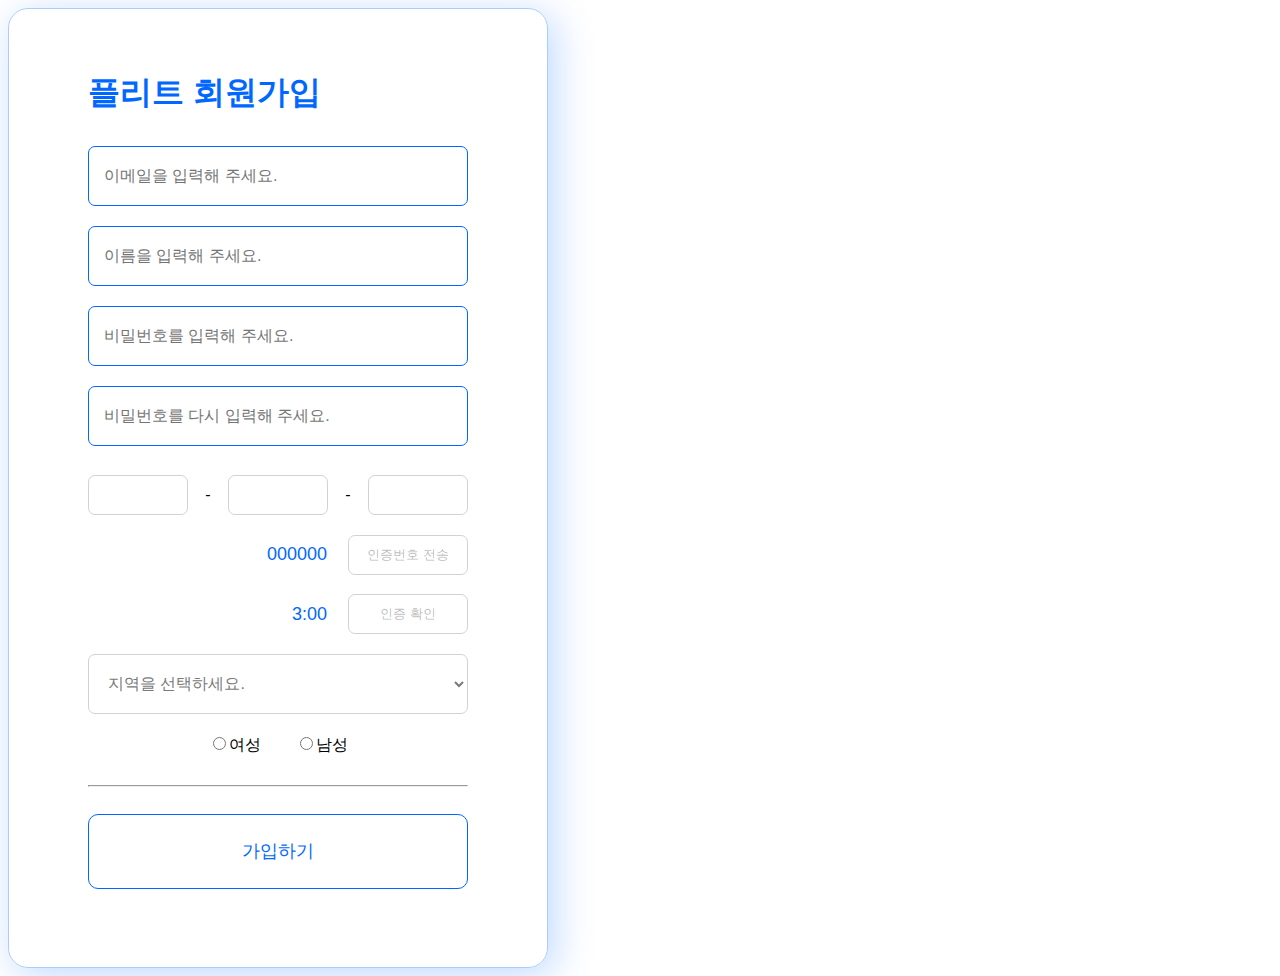
<file: index.html>
<!DOCTYPE html>
<html lang="ko">
  <head>
    <meta charset="utf-8">
    <title>회원가입</title>
    <link rel="stylesheet" href="final.css" />
    <!-- <script>
      (function (d) {
        var config = {
            kitId: "rws3yjn",
            scriptTimeout: 3000,
            async: true,
          },
          h = d.documentElement,
          t = setTimeout(function () {
            h.classprofile__subject =
              h.classprofile__subject.replace(/\bwf-loading\b/g, "") +
              " wf-inactive";
          }, config.scriptTimeout),
          tk = d.createElement("script"),
          f = false,
          s = d.getElementsByTagprofile__subject("script")[0],
          a;
        h.classprofile__subject += " wf-loading";
        tk.src = "https://use.typekit.net/" + config.kitId + ".js";
        tk.async = true;
        tk.onload = tk.onreadystatechange = function () {
          a = this.readyState;
          if (f || (a && a != "complete" && a != "loaded")) return;
          f = true;
          clearTimeout(t);
          try {
            Typekit.load(config);
          } catch (e) {}
        };
        s.parentNode.insertBefore(tk, s);
      })(document);
    </script> -->
    <link
      href="https://fonts.googleapis.com/css2?family=Noto+Sans+KR:wght@700&display=swap"
      rel="stylesheet"
    />
    <!-- <script src="./final.js"></script> -->
  </head>
  <body>
    <div class="background">
      <div class="wrapper">
        <div class="title">
          <div>플리트 회원가입</div>
        </div>
        <div class="profile__input">
          <input
            oninput="is_valid"
            id="emailemail"
            class="input_text"
            type="text"
            placeholder="이메일을 입력해 주세요."
          />
          <input
            oninput="is_valid"
            id="namename"
            class="input_text"
            type="text"
            placeholder="이름을 입력해 주세요."
          />
          <input
            oninput="is_valid"
            id="pw11"
            class="input_text"
            type="password"
            placeholder="비밀번호를 입력해 주세요."
          />
          <input
            oninput="is_valid"
            id="pw22"
            class="input_text"
            type="password"
            placeholder="비밀번호를 다시 입력해 주세요."
          />
        </div>
        <div class="phone">
          <input
            id="phone1"
            type="text"
            oninput="changeFocus1()"
            maxlength="3"
          />
          -
          <input
            id="phone2"
            type="text"
            oninput="changeFocus2()"
            maxlength="4"
          />
          -
          <input onchange="is_valid()" id="phone3" type="text" maxlength="4" />
        </div>

        <div class="auth">
          <div id="auth_number">000000</div>
          <button id="send_number" onclick="set__timer()" disabled="false">
            인증번호 전송
          </button>
        </div>
        <div class="auth">
          <div id="minute">3:00</div>
          <button id="complete_auth" disabled="true">인증 확인</button>
        </div>

        <select name="location" id="location">
          <option selected disabled>지역을 선택하세요.</option>
          <option>서울</option>
          <option>인천</option>
          <option>경기</option>
        </select>

        <div class="gender">
          <div class="female"><input type="radio" name="gender" />여성</div>
          <div class="male"><input type="radio" name="gender" />남성</div>
        </div>

        <hr />
        <button id="submit" disabled>가입하기</button>
      </div>
    </div>
  </body>
</html>
</file>
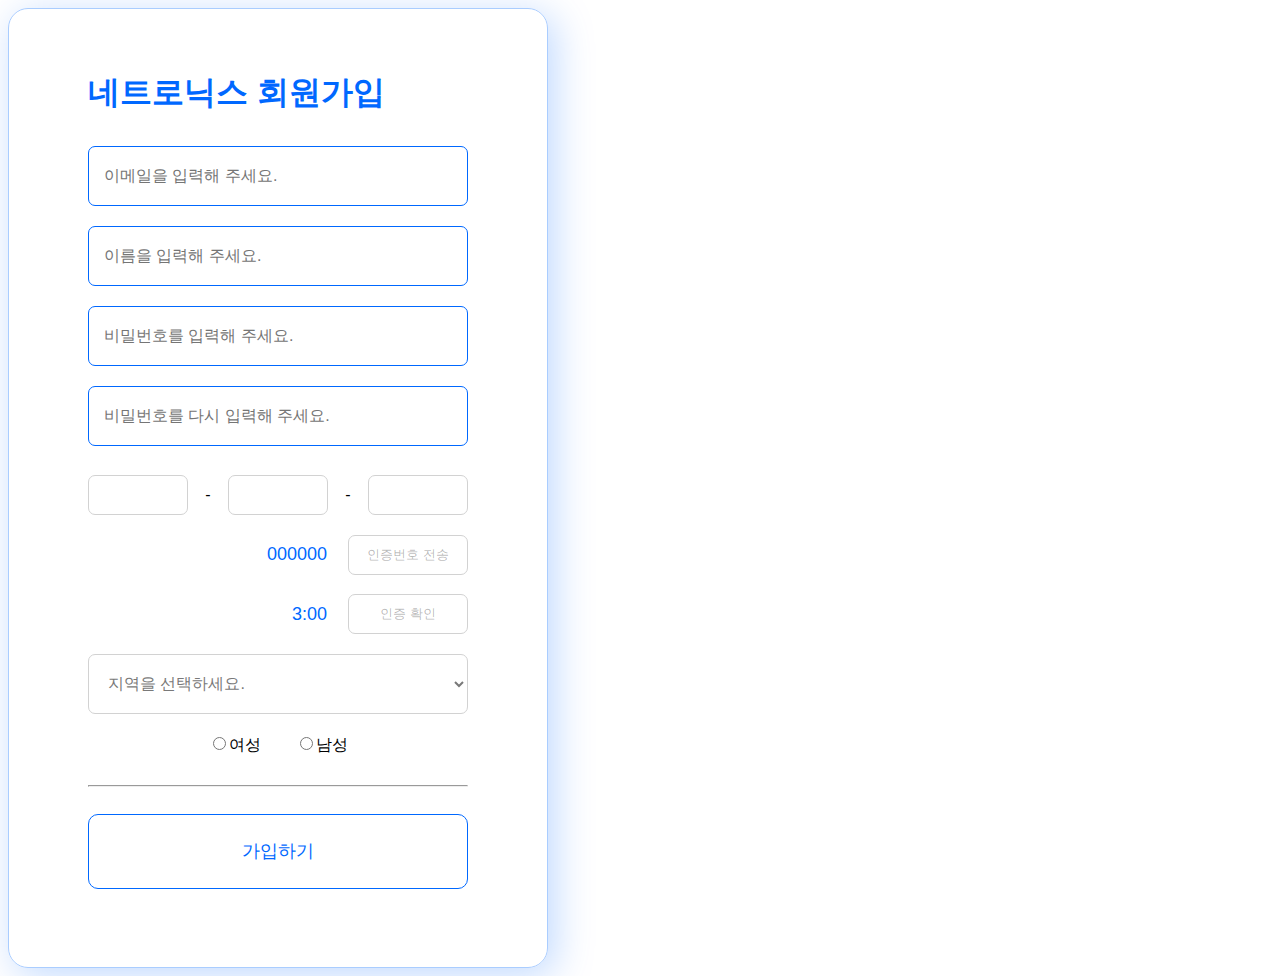
<file: final.html>
<!DOCTYPE html>
<html lang="ko">
  <head>
    <title>회원가입</title>
    <link rel="stylesheet" href="final.css" />
    <!-- <script>
      (function (d) {
        var config = {
            kitId: "rws3yjn",
            scriptTimeout: 3000,
            async: true,
          },
          h = d.documentElement,
          t = setTimeout(function () {
            h.classprofile__subject =
              h.classprofile__subject.replace(/\bwf-loading\b/g, "") +
              " wf-inactive";
          }, config.scriptTimeout),
          tk = d.createElement("script"),
          f = false,
          s = d.getElementsByTagprofile__subject("script")[0],
          a;
        h.classprofile__subject += " wf-loading";
        tk.src = "https://use.typekit.net/" + config.kitId + ".js";
        tk.async = true;
        tk.onload = tk.onreadystatechange = function () {
          a = this.readyState;
          if (f || (a && a != "complete" && a != "loaded")) return;
          f = true;
          clearTimeout(t);
          try {
            Typekit.load(config);
          } catch (e) {}
        };
        s.parentNode.insertBefore(tk, s);
      })(document);
    </script> -->
    <link
      href="https://fonts.googleapis.com/css2?family=Noto+Sans+KR:wght@700&display=swap"
      rel="stylesheet"
    />
    <script src="./final.js"></script>
  </head>
  <body>
    <div class="background">
      <div class="wrapper">
        <div class="title">
          <div>네트로닉스 회원가입</div>
        </div>
        <div class="profile__input">
          <input
            oninput="is_valid"
            id="emailemail"
            class="input_text"
            type="text"
            placeholder="이메일을 입력해 주세요."
          />
          <input
            oninput="is_valid"
            id="namename"
            class="input_text"
            type="text"
            placeholder="이름을 입력해 주세요."
          />
          <input
            oninput="is_valid"
            id="pw11"
            class="input_text"
            type="password"
            placeholder="비밀번호를 입력해 주세요."
          />
          <input
            oninput="is_valid"
            id="pw22"
            class="input_text"
            type="password"
            placeholder="비밀번호를 다시 입력해 주세요."
          />
        </div>
        <div class="phone">
          <input
            id="phone1"
            type="text"
            oninput="changeFocus1()"
            maxlength="3"
          />
          -
          <input
            id="phone2"
            type="text"
            oninput="changeFocus2()"
            maxlength="4"
          />
          -
          <input onchange="is_valid()" id="phone3" type="text" maxlength="4" />
        </div>

        <div class="auth">
          <div id="auth_number">000000</div>
          <button id="send_number" onclick="set__timer()" disabled="false">
            인증번호 전송
          </button>
        </div>
        <div class="auth">
          <div id="minute">3:00</div>
          <button id="complete_auth" disabled="true">인증 확인</button>
        </div>

        <select name="location" id="location">
          <option selected disabled>지역을 선택하세요.</option>
          <option>서울</option>
          <option>인천</option>
          <option>경기</option>
        </select>

        <div class="gender">
          <div class="female"><input type="radio" name="gender" />여성</div>
          <div class="male"><input type="radio" name="gender" />남성</div>
        </div>

        <hr />
        <button id="submit" disabled>가입하기</button>
      </div>
    </div>
  </body>
</html>
</file>
<file: final.css>
* {
  box-sizing: border-box;
}

.background {
  width: 540px;
  height: 960px;
  display: flex;
  justify-content: center;
  border: 1px solid #aacdff;
  box-sizing: border-box;
  box-shadow: 7px 7px 39px rgba(0, 104, 255, 0.25);
  border-radius: 20px;
}
.wrapper {
  margin: 60px 0px;
  width: 380px;
  height: 820px;
  display: flex;
  flex-direction: column;
  justify-content: space-between;
  font-family: "noto-sans-cjk-kr", sans-serif;
  font-weight: 700, bold;
  font-style: normal;
  /* background-color: chartreuse; */
}
.title {
  height: 47px;
  font-weight: 700;
  font-size: 32px;
  line-height: 47px;

  color: #0068ff;
  /* background-color: black; */
}

.profile__input {
  width: 100%;
  /* border: 1px solid #cfcfcf; */
  /* background-color: cadetblue; */
}
input:focus {outline:2px solid #0068ff;}
.input_text {
  margin: 10px 0px;
  width: 100%;
  /* width: 380px; */
  height: 60px;

  background: #ffffff;
  border: 1px solid #0068ff;
  border-radius: 7px;
  padding-left: 15px;

  font-size: 16px;
  line-height: 24px;
  /* identical to box height */

  color: #797979;
}

.phone {
  width: 380px;
  display: flex;
  justify-content: space-between;
  align-items: center;
}
#phone1,
#phone2,
#phone3 {
  width: 100px;
  height: 40px;

  background: #ffffff;
  border: 1px solid #d2d2d2;
  border-radius: 7px;
  text-align: center;
}
.auth {
  display: flex;
  justify-content: end;
  align-items: center;
}
#auth_number,
#minute {
  font-size: 18px;
  line-height: 27px;
  /* identical to box height */

  text-align: right;

  color: #0068ff;
}
#send_number,
#complete_auth {
  width: 120px;
  height: 40px;
  background-color: #ffffff;
  border: 1px solid #d2d2d2;
  border-radius: 7px;
  margin-left: 21px;
}
#complete_auth {
  background-color: #ffffff;
  border: 1px solid #d2d2d2;
  /* background-color: #0068ff; */
  line-height: 24px;
  text-align: center;

  /* color: #ffffff; */
}

#location {
  width: 380px;
  height: 60px;

  background: #ffffff;
  border: 1px solid #d2d2d2;
  border-radius: 7px;
  font-size: 16px;
  line-height: 24px;
  /* identical to box height */
  padding-left: 15px;
  color: #797979;
}

.gender {
  width: 140px;
  margin: 0 auto;
  display: flex;
  font-size: 16px;
  line-height: 24px;
  /* identical to box height */

  color: #000000;
  flex-direction: row;
  border-spacing: 0 20px;
  align-items: center;
  justify-content: space-between;
  /* background-color: chartreuse; */
}
/* .female {
    padding-right: 30px;
  } */

.service__term {
  padding-left: 15px;
  font-weight: 400;
  font-size: 14px;
  line-height: 21px;
}

#submit {
  width: 100%;
  height: 75px;
  justify-content: end;
  background: #ffffff;
  border: 1px solid #0068ff;
  box-sizing: border-box;
  border-radius: 10px;
  color: #0068ff;
  font-style: normal;
  font-weight: 400;
  font-size: 18px;
  line-height: 27px;
  /* identical to box height */

  text-align: center;
}
hr {
  width: 100%;
  color: #cfcfcf;
}
</file>
